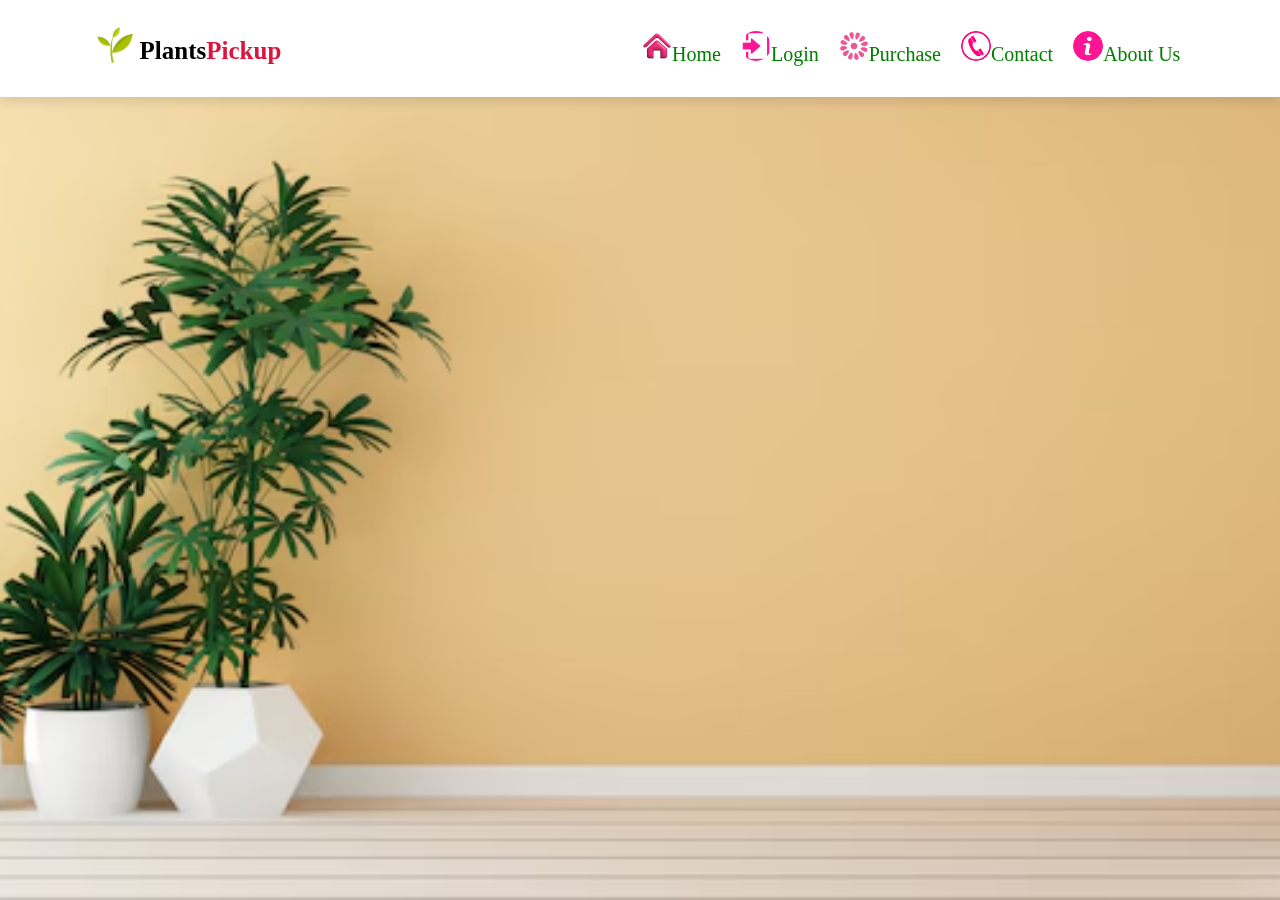
<file: index.html>
<!DOCTYPE html>
<html lang="en">
<head>
    <meta charset="UTF-8">
    <meta name="viewport" content="width=device-width, initial-scale=1.0">
    <title>Plantspickup</title>
    <link rel="stylesheet" href="Project.css">  
</head>
<body>
    <header>
        
        <div class="logo"><img src="Images/Planticon.image.jfif" height="50px" width="50px"><sup>Plants</sup><span style="color: crimson;"><sup>Pickup</sup></span></div>
            <input type="checkbox" id="menu-bar">
            <label for="menu-bar">Menu</label>
                <nav class="navbar">
                <ul>
                    <li><a href="Pro1.html"><img src="Images/home.image.jfif" height="30px" width="30px">Home</a></li>
                    <li><a href="Pro2.html"><img src="Images/Loginicon.image.png" height="30px" width="30px">Login</a></li>
                    <li><a href="Pro3.html"><img src="Images/Proicon.image.png" height="30px" width="30px">Purchase</a></li>
                    <li><a href="Pro4.html"><img src="Images/Conicon.image.png" height="30px" width="30px">Contact</a></li>
                    <li><a href="Pro5.html"><img src="Images/Abouticon.image.png" height="30px" width="30px">About Us</a></li>
                </ul>
                </nav>
    </header>
    


       
</body>
</html>
</file>
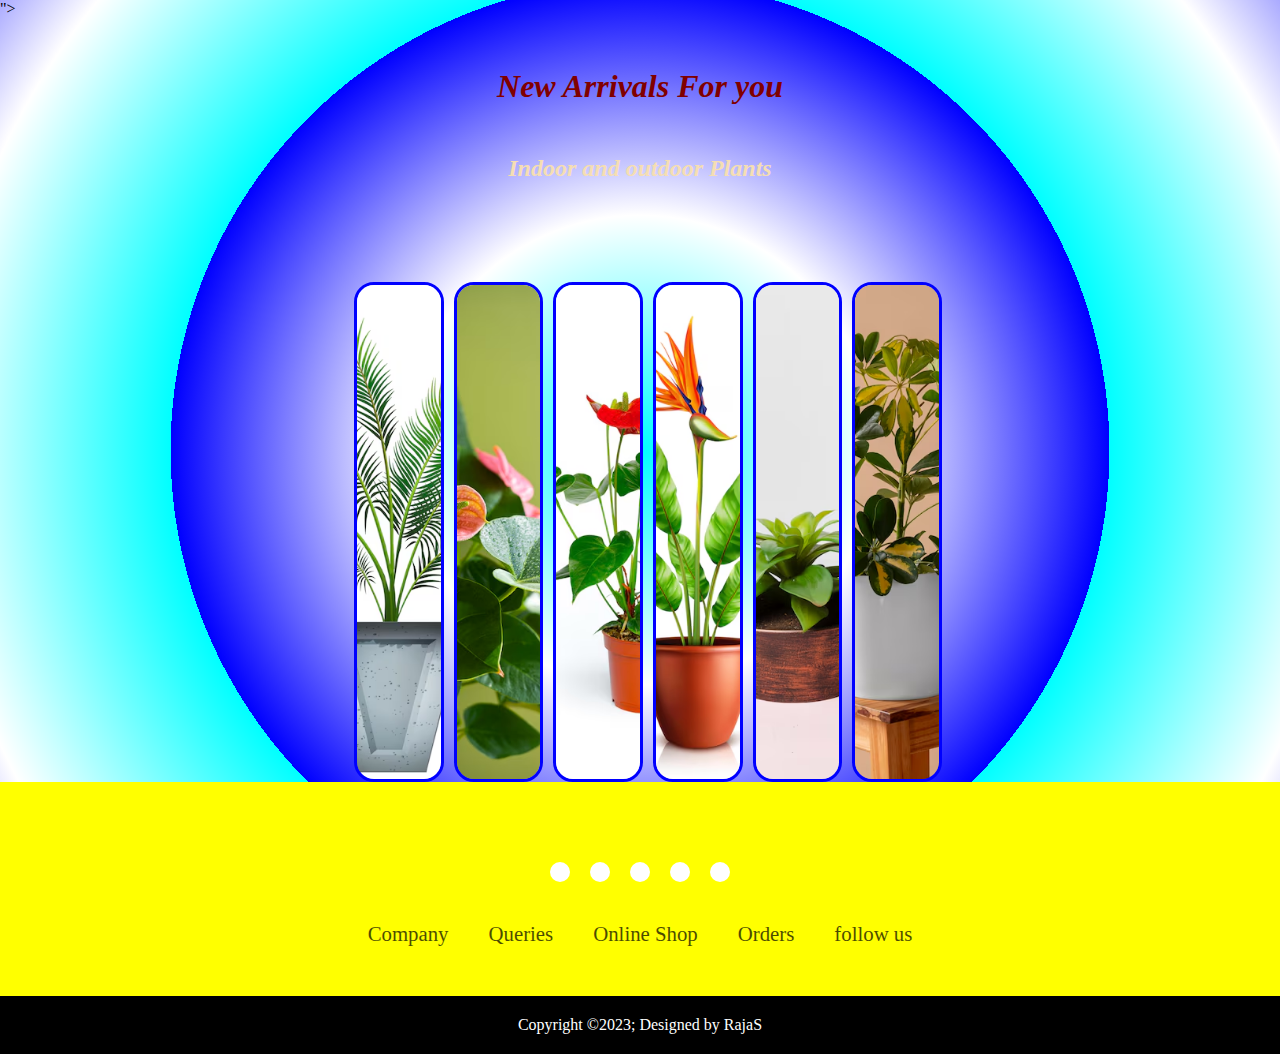
<file: Pro1.html>
<!DOCTYPE html>
<html lang="en">
<head>
    <meta charset="UTF-8">
    <meta name="viewport" content="width=device-width, initial-scale=1.0">
    <title>Home</title>
    <link rel="stylesheet" href="Pro1.css">
    <link rel="stylesheet" href="https://cdnjs.cloudflare.com/ajax/libs/font-awesome/6.7.1/css/all.min.css" integrity="sha512-5Hs3dF2AEPkpNAR7UiOHba+lRSJNeM2ECkwxUIxC1Q/FLycGTbNapWXB4tP889k5T5Ju8fs4b1P5z/iB4nMfSQ==" crossorigin="anonymous" referrerpolicy="no-referrer" />">
    
</head>
<body>
       <!--<div class = "Search">
               <input type = "text" placeholder="Search...">
       </div>-->
       <div class = "Contents">
            <h1><span style="color:maroon;">New Arrivals For you</span></h1>
            <h2><span style="color:wheat;"> Indoor and outdoor Plants</span></h2>
        </div>


            <div class = "Images">

                    <img src= "Images/Plants1.image.avif" >
                    <img src= "Images/Plants2.image.avif" >
                    <img src= "Images/Plants3.image.avif" >
                    <img src= "Images/Plants4.image.avif" >
                    <img src= "Images/Plants5.image.avif" >
                    <img src= "Images/Plants6.image.avif" >
                
            </div>

            <footer>
                <div class="footerContainer">
                    <div class="socialIcons">
                        <a href=""><i class="fa-brands fa-facebook"></i></a>
                        <a href=""><i class="fa-brands fa-instagram"></i></a>
                        <a href=""><i class="fa-brands fa-twitter"></i></a>
                        <a href=""><i class="fa-brands fa-google-plus"></i></a>
                        <a href=""><i class="fa-brands fa-youtube"></i></a>
                    </div>
                    <div class="footerNav">
                        <ul>
                            <li><a href="">Company</a></li>
                            <li><a href="">Queries</a></li>
                            <li><a href="">Online Shop</a></li>
                            <li><a href="">Orders</a></li>
                            <li><a href="">follow us</a></li>
                        </ul>
                    </div>
                </div>
                <div class="footerBottom">
                    <p>Copyright &copy;2023; Designed by <span class="designer">RajaS</span></p>
                </div>
            </footer>
       
</body>
</html>
</file>
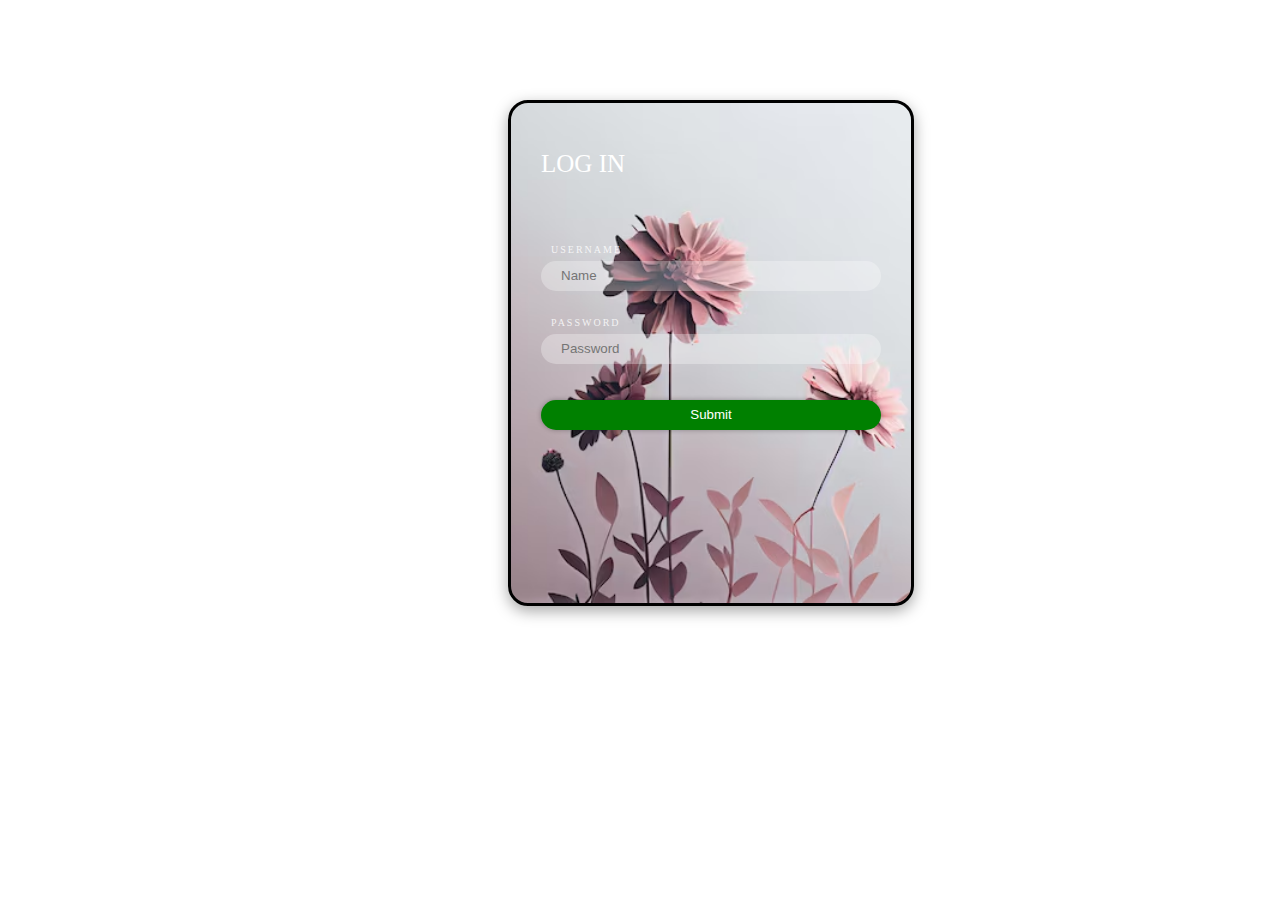
<file: Pro2.html>
<!DOCTYPE html>
<html lang="en">
<head>
    <meta charset="UTF-8">
    <meta name="viewport" content="width=device-width, initial-scale=1.0">
    <title>Login</title>
    <link rel="stylesheet" href="Pro2.css">
</head>
<body>
    
    <div class = "Login">
        <form>
        <h1>LOG IN</h1>
        <label>Username</label>
        <input type ="text" placeholder = "Name"/>
        <label>Password</label>
        <input type ="text" placeholder = "Password"/>
        <button>Submit</button>
        </form>   



</body>
</html>
</file>
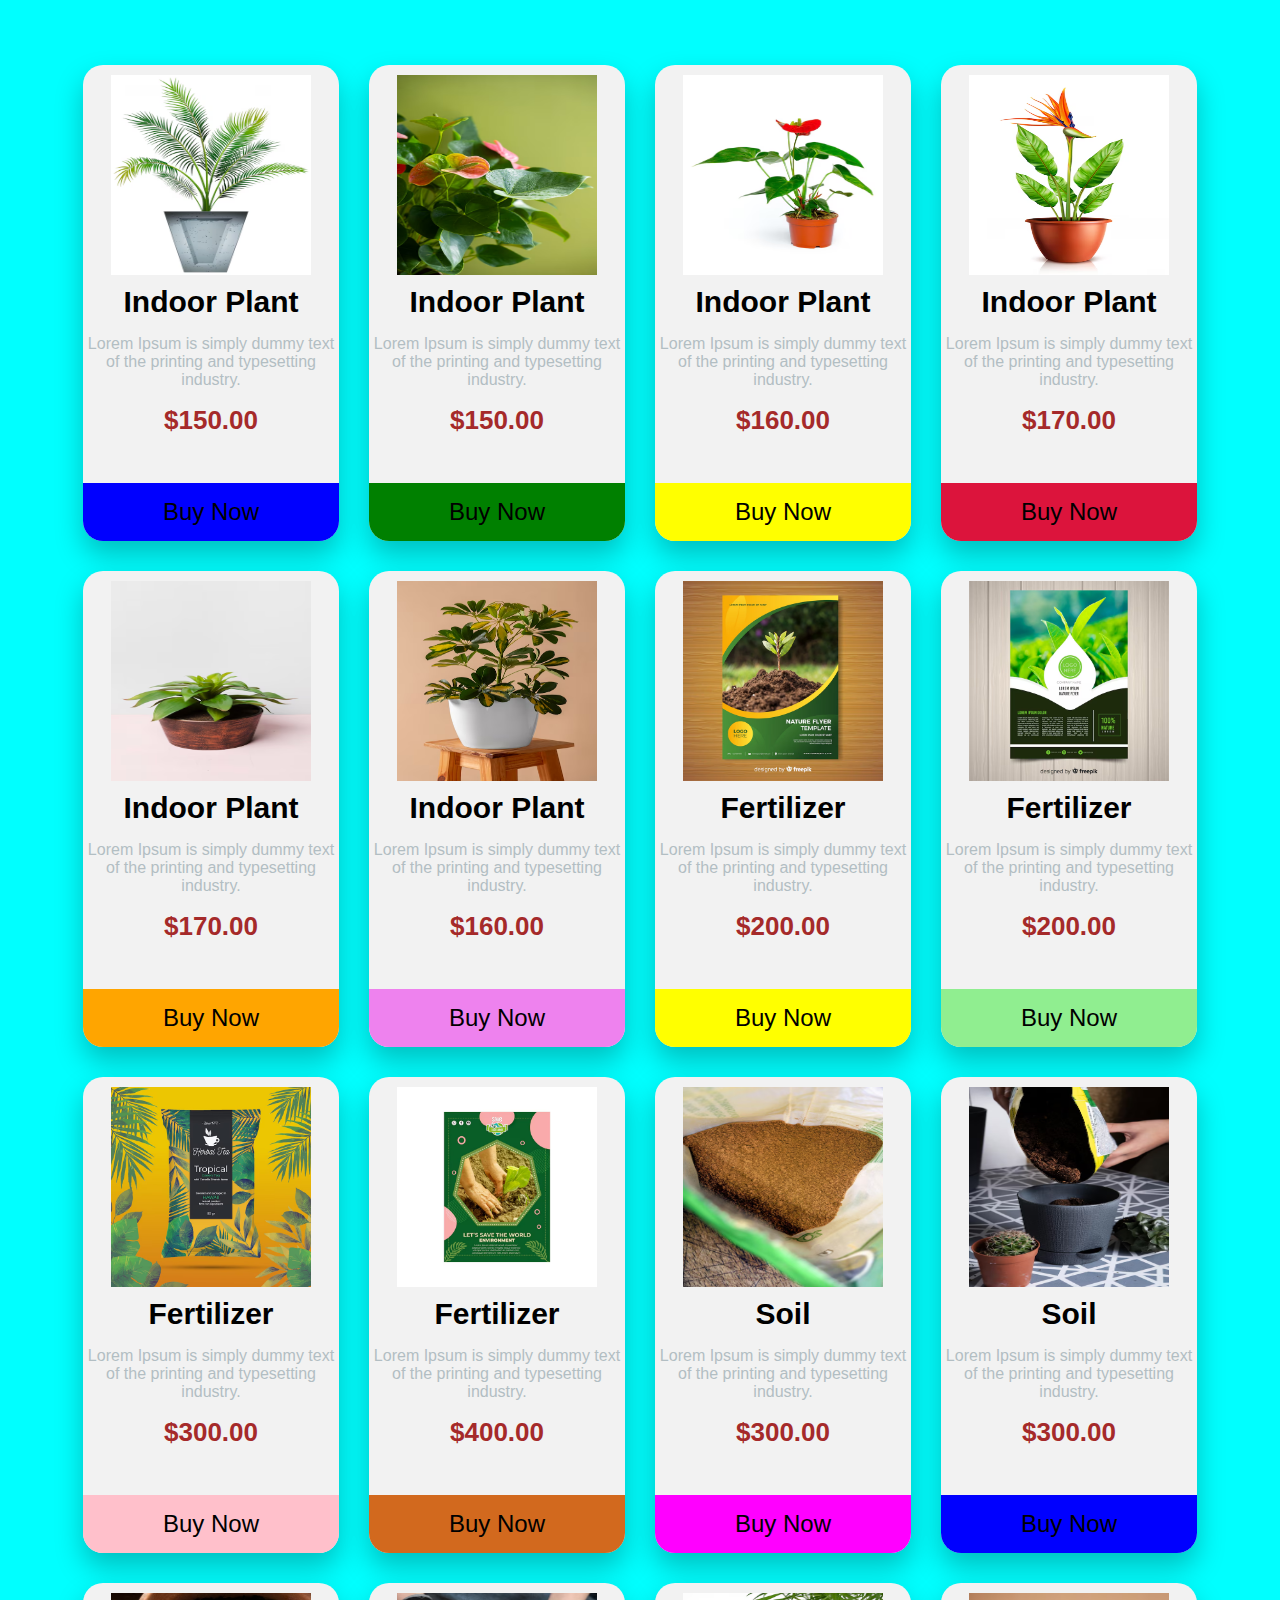
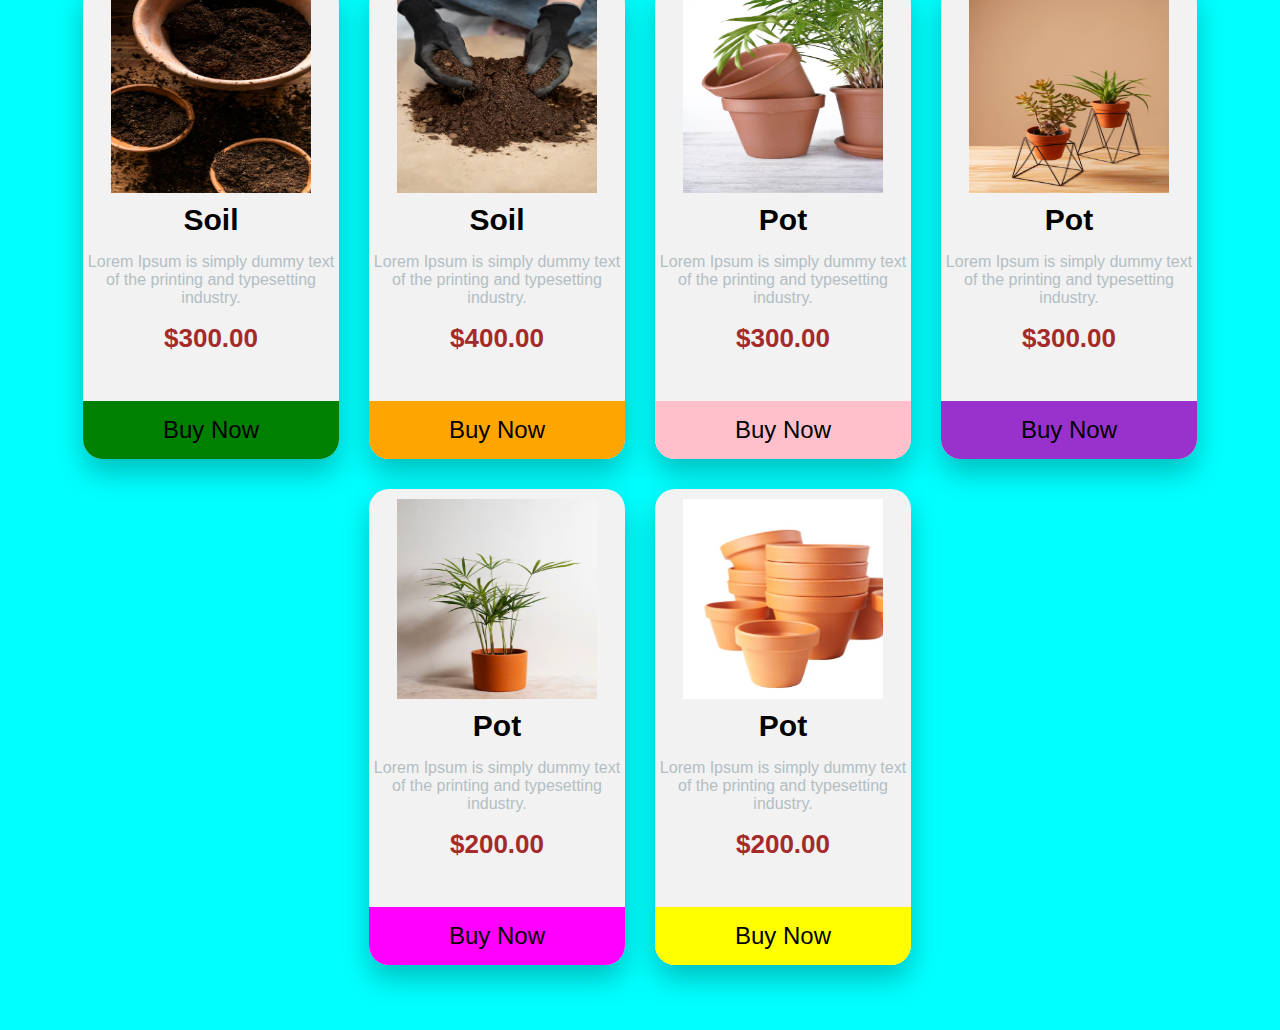
<file: Pro3.html>
<!DOCTYPE html>
<html lang="en">
<head>
    <meta charset="UTF-8">
    <meta name="viewport" content="width=device-width, initial-scale=1.0">
    <title>Products</title>
    <link rel="stylesheet" href="Pro3.css">
    <link rel="stylesheet" href="https://cdnjs.cloudflare.com/ajax/libs/font-awesome/6.7.1/css/all.min.css" integrity="sha512-5Hs3dF2AEPkpNAR7UiOHba+lRSJNeM2ECkwxUIxC1Q/FLycGTbNapWXB4tP889k5T5Ju8fs4b1P5z/iB4nMfSQ==" crossorigin="anonymous" referrerpolicy="no-referrer" />
</head>
<body>
                    

                    <div class="gallery">



                        <div class="content">
                            <img src="Images/Plants1.image.avif">
                            <h3>Indoor Plant</h3>
                            <p>Lorem Ipsum is simply dummy text of the printing and typesetting industry. </p>
                            <h6>$150.00</h6>
                            <ul>
                                <li><i class="fa fa-star checked"></i></li>
                                <li><i class="fa fa-star checked"></i></li>
                                <li><i class="fa fa-star checked"></i></li>
                                <li><i class="fa fa-star checked"></i></li>
                                <li><i class="fa fa-star checked"></i></li>
                            </ul>
                            <button class="buy-1">Buy Now</button>
                        </div>
                    

                        <div class="content">
                            <img src="Images/Plants2.image.avif">
                            <h3>Indoor Plant</h3>
                            <p>Lorem Ipsum is simply dummy text of the printing and typesetting industry. </p>
                            <h6>$150.00</h6>
                            <ul>
                            <li><i class="fa fa-star checked"></i></li>
                            <li><i class="fa fa-star checked"></i></li>
                            <li><i class="fa fa-star checked"></i></li>
                            <li><i class="fa fa-star checked"></i></li>
                            <li><i class="fa fa-star checked"></i></li>
                            </ul>
                            <button class="buy-2">Buy Now</button>
                    </div>

                    <div class="content">
                        <img src="Images/Plants3.image.avif">
                        <h3>Indoor Plant</h3>
                        <p>Lorem Ipsum is simply dummy text of the printing and typesetting industry. </p>
                        <h6>$160.00</h6>
                        <ul>
                            <li><i class="fa fa-star checked"></i></li>
                            <li><i class="fa fa-star checked"></i></li>
                            <li><i class="fa fa-star checked"></i></li>
                            <li><i class="fa fa-star checked"></i></li>
                            <li><i class="fa fa-star checked"></i></li>
                        </ul>
                        <button class="buy-3">Buy Now</button>
                    </div>

                    <div class="content">
                        <img src="Images/Plants4.image.avif">
                        <h3>Indoor Plant</h3>
                        <p>Lorem Ipsum is simply dummy text of the printing and typesetting industry. </p>
                        <h6>$170.00</h6>
                        <ul>
                            <li><i class="fa fa-star checked"></i></li>
                            <li><i class="fa fa-star checked"></i></li>
                            <li><i class="fa fa-star checked"></i></li>
                            <li><i class="fa fa-star "></i></li>
                            <li><i class="fa fa-star "></i></li>
                        </ul>
                        <button class="buy-4">Buy Now</button>
                    </div>

                    <div class="content">
                        <img src="Images/Plants5.image.avif">
                        <h3>Indoor Plant</h3>
                        <p>Lorem Ipsum is simply dummy text of the printing and typesetting industry. </p>
                        <h6>$170.00</h6>
                        <ul>
                            <li><i class="fa fa-star checked"></i></li>
                            <li><i class="fa fa-star checked"></i></li>
                            <li><i class="fa fa-star checked"></i></li>
                            <li><i class="fa fa-star "></i></li>
                            <li><i class="fa fa-star "></i></li>
                        </ul>
                        <button class="buy-5">Buy Now</button>
                    </div>

                    <div class="content">
                        <img src="Images/Plants6.image.avif">
                        <h3>Indoor Plant</h3>
                        <p>Lorem Ipsum is simply dummy text of the printing and typesetting industry. </p>
                        <h6>$160.00</h6>
                        <ul>
                            <li><i class="fa fa-star checked"></i></li>
                            <li><i class="fa fa-star checked"></i></li>
                            <li><i class="fa fa-star checked"></i></li>
                            <li><i class="fa fa-star "></i></li>
                            <li><i class="fa fa-star "></i></li>
                        </ul>
                        <button class="buy-6">Buy Now</button>
                    </div>

                    <div class="content">
                        <img src="Images/Fertili1.image.avif">
                        <h3>Fertilizer</h3>
                        <p>Lorem Ipsum is simply dummy text of the printing and typesetting industry. </p>
                        <h6>$200.00</h6>
                        <ul>
                            <li><i class="fa fa-star checked"></i></li>
                            <li><i class="fa fa-star checked"></i></li>
                            <li><i class="fa fa-star checked"></i></li>
                            <li><i class="fa fa-star checked"></i></li>
                            <li><i class="fa fa-star checked"></i></li>
                        </ul>
                        <button class="buy-7">Buy Now</button>
                    </div>

                    <div class="content">
                        <img src="Images/Fertili2.image.avif">
                        <h3>Fertilizer</h3>
                        <p>Lorem Ipsum is simply dummy text of the printing and typesetting industry. </p>
                        <h6>$200.00</h6>
                        <ul>
                            <li><i class="fa fa-star checked"></i></li>
                            <li><i class="fa fa-star checked"></i></li>
                            <li><i class="fa fa-star checked"></i></li>
                            <li><i class="fa fa-star checked"></i></li>
                            <li><i class="fa fa-star checked"></i></li>
                        </ul>
                        <button class="buy-8">Buy Now</button>
                    </div>

                    <div class="content">
                        <img src="Images/Fertili3.image.avif">
                        <h3>Fertilizer</h3>
                        <p>Lorem Ipsum is simply dummy text of the printing and typesetting industry. </p>
                        <h6>$300.00</h6>
                        <ul>
                            <li><i class="fa fa-star checked"></i></li>
                            <li><i class="fa fa-star checked"></i></li>
                            <li><i class="fa fa-star checked"></i></li>
                            <li><i class="fa fa-star checked"></i></li>
                            <li><i class="fa fa-star checked"></i></li>
                        </ul>
                        <button class="buy-9">Buy Now</button>
                    </div>

                    <div class="content">
                        <img src="Images/Fertili4.image.avif">
                        <h3>Fertilizer</h3>
                        <p>Lorem Ipsum is simply dummy text of the printing and typesetting industry. </p>
                        <h6>$400.00</h6>
                        <ul>
                            <li><i class="fa fa-star checked"></i></li>
                            <li><i class="fa fa-star checked"></i></li>
                            <li><i class="fa fa-star checked"></i></li>
                            <li><i class="fa fa-star "></i></li>
                            <li><i class="fa fa-star "></i></li>
                        </ul>
                        <button class="buy-10">Buy Now</button>
                    </div>

                    <div class="content">
                        <img src="Images/Soil1.image.avif">
                        <h3>Soil</h3>
                        <p>Lorem Ipsum is simply dummy text of the printing and typesetting industry. </p>
                        <h6>$300.00</h6>
                        <ul>
                            <li><i class="fa fa-star checked"></i></li>
                            <li><i class="fa fa-star checked"></i></li>
                            <li><i class="fa fa-star checked"></i></li>
                            <li><i class="fa fa-star checked"></i></li>
                            <li><i class="fa fa-star checked"></i></li>
                        </ul>
                        <button class="buy-11">Buy Now</button>
                    </div>

                    <div class="content">
                        <img src="Images/Soil2.image.avif">
                        <h3>Soil</h3>
                        <p>Lorem Ipsum is simply dummy text of the printing and typesetting industry. </p>
                        <h6>$300.00</h6>
                        <ul>
                            <li><i class="fa fa-star checked"></i></li>
                            <li><i class="fa fa-star checked"></i></li>
                            <li><i class="fa fa-star checked"></i></li>
                            <li><i class="fa fa-star "></i></li>
                            <li><i class="fa fa-star "></i></li>
                        </ul>
                        <button class="buy-12">Buy Now</button>
                    </div>

                    <div class="content">
                        <img src="Images/Soil3.image.avif">
                        <h3>Soil</h3>
                        <p>Lorem Ipsum is simply dummy text of the printing and typesetting industry. </p>
                        <h6>$300.00</h6>
                        <ul>
                            <li><i class="fa fa-star checked"></i></li>
                            <li><i class="fa fa-star checked"></i></li>
                            <li><i class="fa fa-star checked"></i></li>
                            <li><i class="fa fa-star "></i></li>
                            <li><i class="fa fa-star "></i></li>
                        </ul>
                        <button class="buy-13">Buy Now</button>
                    </div>

                    <div class="content">
                        <img src="Images/Soil4.image.avif">
                        <h3>Soil</h3>
                        <p>Lorem Ipsum is simply dummy text of the printing and typesetting industry. </p>
                        <h6>$400.00</h6>
                        <ul>
                            <li><i class="fa fa-star checked"></i></li>
                            <li><i class="fa fa-star checked"></i></li>
                            <li><i class="fa fa-star checked"></i></li>
                            <li><i class="fa fa-star "></i></li>
                            <li><i class="fa fa-star "></i></li>
                        </ul>
                        <button class="buy-14">Buy Now</button>
                    </div>

                    <div class="content">
                        <img src="Images/Pot1.image.avif">
                        <h3>Pot</h3>
                        <p>Lorem Ipsum is simply dummy text of the printing and typesetting industry. </p>
                        <h6>$300.00</h6>
                        <ul>
                            <li><i class="fa fa-star checked"></i></li>
                            <li><i class="fa fa-star checked"></i></li>
                            <li><i class="fa fa-star checked"></i></li>
                            <li><i class="fa fa-star checked"></i></li>
                            <li><i class="fa fa-star checked"></i></li>
                        </ul>
                        <button class="buy-15">Buy Now</button>
                    </div>

                    <div class="content">
                        <img src="Images/Pot2.image.avif.img">
                        <h3>Pot</h3>
                        <p>Lorem Ipsum is simply dummy text of the printing and typesetting industry. </p>
                        <h6>$300.00</h6>
                        <ul>
                            <li><i class="fa fa-star checked"></i></li>
                            <li><i class="fa fa-star checked"></i></li>
                            <li><i class="fa fa-star checked"></i></li>
                            <li><i class="fa fa-star checked"></i></li>
                            <li><i class="fa fa-star checked"></i></li>
                        </ul>
                        <button class="buy-16">Buy Now</button>
                    </div>

                    <div class="content">
                        <img src="Images/Pot3.image.avif">
                        <h3>Pot</h3>
                        <p>Lorem Ipsum is simply dummy text of the printing and typesetting industry. </p>
                        <h6>$200.00</h6>
                        <ul>
                            <li><i class="fa fa-star checked"></i></li>
                            <li><i class="fa fa-star checked"></i></li>
                            <li><i class="fa fa-star checked"></i></li>
                            <li><i class="fa fa-star checked"></i></li>
                            <li><i class="fa fa-star checked"></i></li>
                        </ul>
                        <button class="buy-17">Buy Now</button>
                    </div>

                    <div class="content">
                        <img src="Images/Pot4.image.jpg">
                        <h3>Pot</h3>
                        <p>Lorem Ipsum is simply dummy text of the printing and typesetting industry. </p>
                        <h6>$200.00</h6>
                        <ul>
                            <li><i class="fa fa-star checked"></i></li>
                            <li><i class="fa fa-star checked"></i></li>
                            <li><i class="fa fa-star checked"></i></li>
                            <li><i class="fa fa-star "></i></li>
                            <li><i class="fa fa-star "></i></li>
                        </ul>
                        <button class="buy-18">Buy Now</button>
                    </div>
                </div>



                    
</body>
</html>
</file>
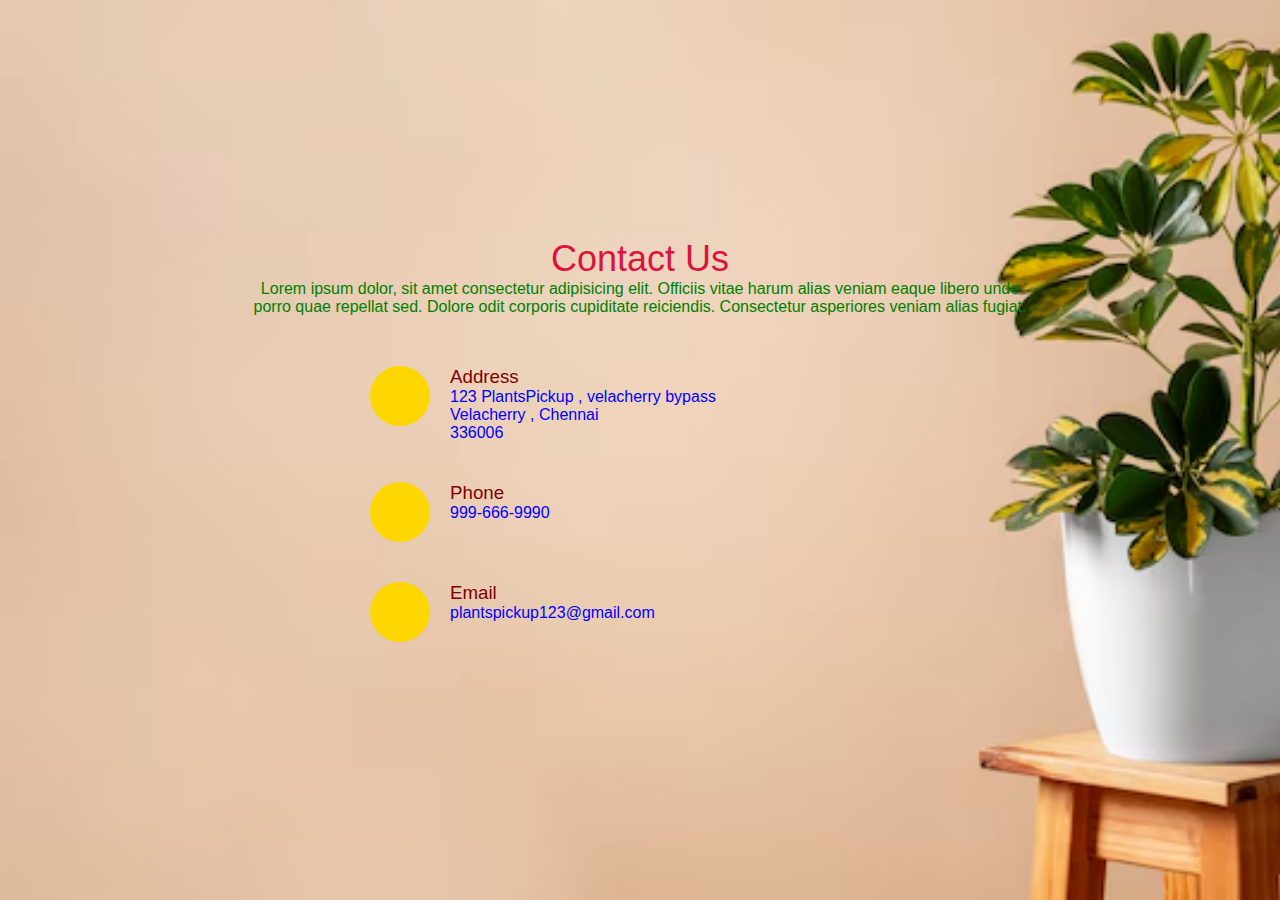
<file: Pro4.html>
<!DOCTYPE html>
<html lang="en">
<head>
    <meta charset="UTF-8">
    <meta name="viewport" content="width=device-width, initial-scale=1.0">
    <title>Contact us</title>
     <link rel="stylesheet" href="Pro4.css">
    <link rel="stylesheet" href="https://cdnjs.cloudflare.com/ajax/libs/font-awesome/6.7.1/css/all.min.css" integrity="sha512-5Hs3dF2AEPkpNAR7UiOHba+lRSJNeM2ECkwxUIxC1Q/FLycGTbNapWXB4tP889k5T5Ju8fs4b1P5z/iB4nMfSQ==" crossorigin="anonymous" referrerpolicy="no-referrer" />
</head>
<body>
      <section class="Contact">
        <div class="Content">
            <h2>Contact Us</h2>
            <p>Lorem ipsum dolor, sit amet consectetur adipisicing elit. Officiis vitae harum alias veniam eaque libero unde porro quae repellat sed.
             Dolore odit corporis cupiditate reiciendis. Consectetur asperiores veniam alias fugiat.</p>
        </div>
        <div class="Container">

            <div class="ContactInfo">

                <div class="box">
                    <div class="icon"><i class="fa fa-map-marker" aria-hidden="true" > </i></div>
                    <div class="text">
                        <h3>Address</h3>
                        <p>123 PlantsPickup , velacherry bypass<br>Velacherry , Chennai<br>336006</p>
                    </div>
                </div>
                
                <div class="box">
                    <div class="icon"><i class="fa fa-phone" aria-hidden="true"></i></div>
                    <div class="text">
                        <h3>Phone</h3>
                        <p>999-666-9990</p>
                    </div>
                </div>

                <div class="box">
                    <div class="icon"><i class="fa fa-envelope" aria-hidden="true"></i></div>
                    <div class="text">
                        <h3>Email</h3>
                        <p>plantspickup123@gmail.com</p>
                    </div>
                </div>

            
            </div>
        </div>
      </section>
</body>
</html>
</file>
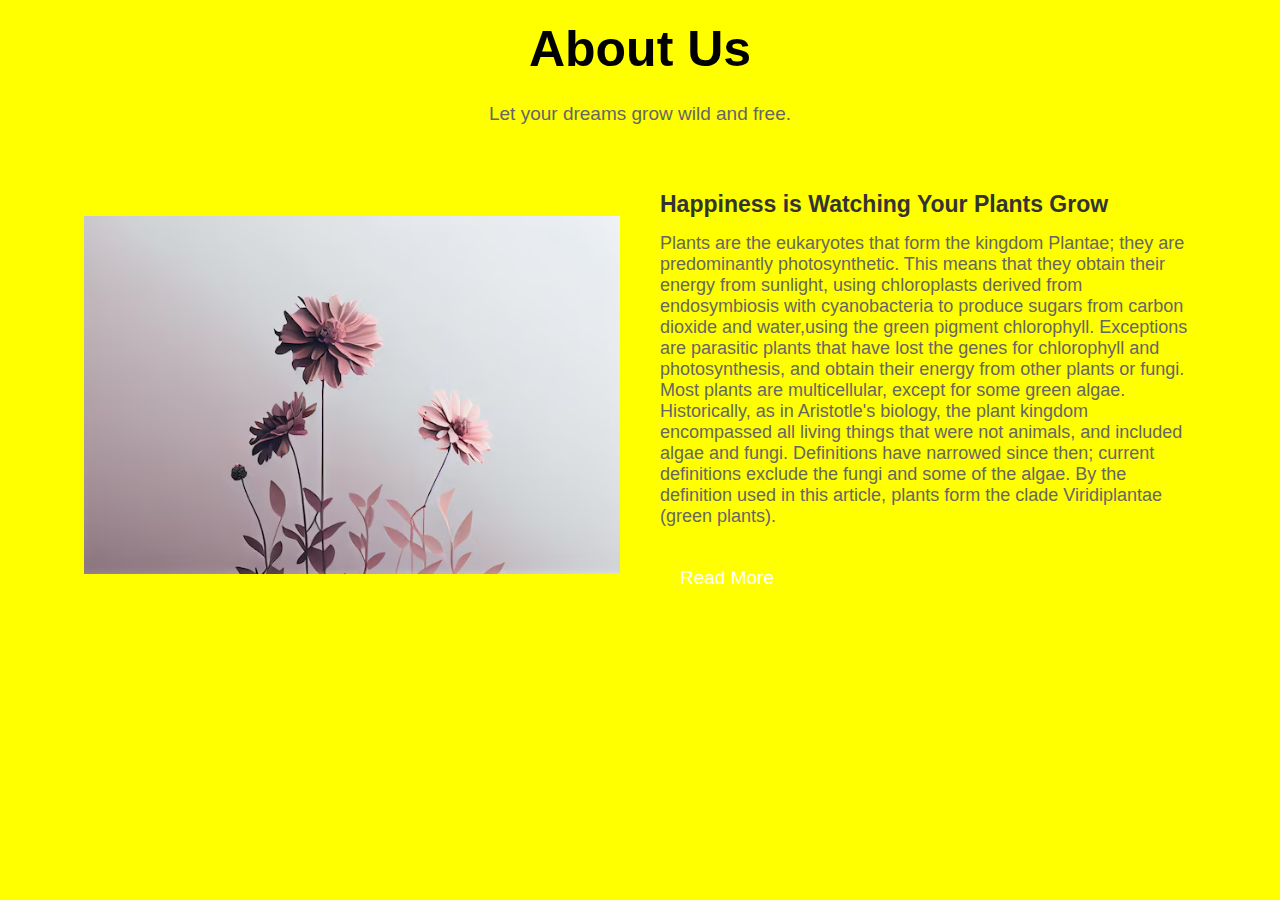
<file: Pro5.html>
<!DOCTYPE html>
<html lang="en">
<head>
    <meta charset="UTF-8">
    <meta name="viewport" content="width=device-width, initial-scale=1.0">
    <title>About</title>
    <link rel="stylesheet" href="Pro5.css">

</head>
<body>
       <div class="heading">
             <h1>About Us</h1>
             <p>Let your dreams grow wild and free.</p>
       </div>
       <div class="container">
        <section class="about">
            <div class="about-image">
                <img src="Images/Artificplant.images.avif">
            </div>
            <div class="about-content">
                <h2>Happiness is Watching Your Plants Grow</h2>
                <p>Plants are the eukaryotes that form the kingdom Plantae; they are predominantly photosynthetic.
                   This means that they obtain their energy from sunlight, using chloroplasts derived from endosymbiosis
                   with cyanobacteria to produce sugars from carbon dioxide and water,using the green pigment chlorophyll.
                   Exceptions are parasitic plants that have lost the genes for chlorophyll and photosynthesis, 
                   and obtain their energy from other plants or fungi. Most plants are multicellular, except for some green algae.
                   Historically, as in Aristotle's biology, the plant kingdom encompassed all living things that were not animals,
                   and included algae and fungi. Definitions have narrowed since then;
                   current definitions exclude the fungi and some of the algae.
                   By the definition used in this article, plants form the clade Viridiplantae (green plants).</p>
                   <a href="" class="read-more">Read More</a>
            </div>
        </section>
       </div>
</body>
</html>
</file>
<file: Project.css>
*{
    margin: 0;
    padding: 0;
    box-sizing: border-box;
    text-transform: capitalize;
    text-decoration: none;
}
body{
    min-height: 100vh;
    background: url('Images/Interiorplants.images.avif');
    background-repeat: no-repeat;
    background-size: cover;
    background-position: center;
}
header{
    position: fixed;
    top: 0;
    left: 0;
    right: 0;
    background-color: white;
    box-shadow: 0 5px 10px rgba(0,0,0,.1);
    padding: 20px 7%;
    display: flex;
    align-items: center;
    justify-content: space-between;
    z-index:1000;
}
header .logo{
    font-weight:bolder;
    font-size: 30px;  
}
img{
    border-radius: 50px;
}
header .navbar ul{
    list-style: none;
}
header .navbar ul li{
    position: relative;
    float: left;
    
}
header .navbar ul li a{
    font-size: 20px;
    padding:10px;
    color:green;
    display: block;
    
}
header .navbar ul li a:hover{
    background-color: yellow;
    color:black;
    border-radius: 6px;
}
#menu-bar{
    display: none;
}
header label{
    font-size: 20px;
    color:crimson;
    cursor: pointer;
    display: none;
}

@media(max-width:991px){
    header{
        padding: 20px;
    }
    header label{
        display: initial;
    }
    header .navbar{
        position: absolute;
        top:100%;
        left:0;
        right: 0;
        background: yellow;
        border-top: 1px solid green;
        display: none;
    }
    header .navbar ul li{
        width:100%;
    }
    #menu-bar:checked~.navbar{
        display: initial;
    }
}
</file>
<file: Pro1.css>
*{
    margin:0;
    padding: 0;
    box-sizing: border-box;
}
body{
    background: repeating-radial-gradient(circle,aqua,white,blue 60%);
    height:100vh;
    width:100%;
    background-size: cover;
}
h1{
    
    font-style:oblique;
    text-align: center;
    margin-top: 50px;

}
h2{
    
    font-style: oblique;
    text-align: center;
    margin-top: 50px;

}

.Images{
     height:500px;
     width: 70%;
     margin:100px 0 0 200px;
     display:flex;
     gap: 10px;
     justify-content: center ;
    
}
.Images img{
    width:10%;
    height:100%;
    object-fit: cover;
    border: 3px solid blue;
    border-radius: 20px;
    transition: all ease-in-out 0.5s;
}
.Images img:hover{
    width:25%;
}
footer{
    background-color:yellow;
    background-repeat: no-repeat;
    background-size: cover;
}
.footerContainer{
    width:100%;
    padding:70px 30px 20px;
}
.socialIcons{
    display: flex;
    justify-content: center;
}
.socialIcons a{
    text-decoration: none;
    padding: 10px;
    background-color: white;
    margin: 10px;
    border-radius:50%;
}
.socialIcons a i{
    font-size: 2em;
    color:black;
    opacity:0.9;
}
.socialIcons a:hover{
    background-color: #111;
    transition: 0.5s;
}
.socialIcons a:hover  i{
    color:white;
    transition: 0.5s;
}
.footerNav{
    margin: 30px 0;
}
.footerNav ul{
    display: flex;
    justify-content: center;
    list-style-type: none;
}
.footerNav ul li a{
    color:black;
    margin:20px;
    text-decoration: none;
    font-size: 1.3em;
    opacity: 0.7;
    transition: 0.5s;
} 
.footerNav ul li a:hover{
    opacity: 1;
}
.footerBottom{
    background-color: #000;
    padding: 20px;
    text-align: center;
}
.footerBottom p{
    color:white;
}
.desginer{
    opacity:0.7;
    text-transform:uppercase ;
    letter-spacing: 1px;
    font-weight: 400;
    margin: 0px 5px;
}
@media (max-width:700px){
    .footerNav ul{
        flex-direction: column;
    }
    .footerNav ul li{
        width:100%;
        text-align: center;
        margin:10px;
    }
}
</file>
<file: Pro2.css>
.Login{
    border:3px solid black;
    margin-top: 100px;
    margin-left:500px;
    width: 400px;
    height:500px;
    background-image:url('Images/Artificplant.images.avif') ;
    color: white;
    border-radius: 20px;
    box-shadow:rgba(0, 0, 0, 0.35) 0px 5px 15px;
    background-size: cover;
    background-position: center;
    overflow: hidden;
}
form{
    display:block;
    box-sizing: border-box;
    padding:30px;
    width: 100%;
    height: 100%;
    flex-direction: column;
    display: flex;
    gap:6px;
}
h1{
    font-weight: normal;
    font-size: 25px;
    margin-bottom: 60px;
}
label{
    color:rgba(255,255,255,0.8);
    text-transform: uppercase;
    font-size: 10px;
    letter-spacing: 2px;
    padding-left: 10px;
}
input{
    background: rgba(255,255,255,0.3);
    height: 30px;
    border-radius: 20px;
    padding: 0px 20px;
    border: none;
    margin-bottom: 20px;
    color:white;   
}
button{
    background-color:green;
    height:30px;
    border-radius: 20px;
    border: none;
    margin:10px 0px;
    box-shadow: 0px 0px 5px rgba(0,0,0,0.3);
    color: white;
}
</file>
<file: Pro3.css>
body{
    margin:0;
    font-family:sans-serif;
    background-color:aqua;
}
h3{
    text-align: center;
    font-size: 30px;
    margin: 0;
    padding-top: 10px;
}
a{
    text-decoration: none;
}
.gallery{
    display: flex;
    flex-wrap: wrap;
    width: 100%;
    justify-content: center;
    align-items: center;
    margin:50px 0;
}
.content{
    width:20%;
    margin:15px;
    box-sizing: border-box;
    float: left;
    text-align: center;
    border-radius: 20px;
    cursor: pointer;
    padding-top: 10px;
    box-shadow: 0 14px 28px rgba(0,0,0,0.25);
    transition: .4s;
    background: #f2f2f2;

}
.content:hover{
    box-shadow:0 3px 6px rgba(0,0,0,0.16);
    transform: translate(0px,-8px);
}
img{
    width: 200px;
    height: 200px;
    text-align: center;
    margin: 0 auto;
    display: block;
}
p{
    text-align: center;
    color:#b2bec3;
    padding-top: 0 8px;
}
h6{
    font-size: 26px;
    text-align: center;
    color:brown;
    margin: 0;
}
ul{
    list-style: none;
    display: flex;
    justify-content: center;
    align-items: center; 
    padding: 0;
}
li{
    padding: 5px;
}
.fa{
    font-size:26px;
    transition: .4s;
    
}
.checked{
    color:orange;
}
.fa:hover{
    transform: scale(1.3);
    transition: .6s;
}
button{
    text-align: center;
    font-size: 24px;
    color:black;
    width:100%;
    padding:15px;
    border: 0;
    outline:none ;
    cursor:pointer;
    margin-top: 5px;
    border-bottom-right-radius:20px;
    border-bottom-left-radius: 20px;
}
.buy-1{
    background-color: blue;
}
.buy-2{
    background-color: green;
}
.buy-3{
    background-color: yellow;
}
.buy-4{
    background-color: crimson;
}
.buy-5{
    background-color: orange;
}
.buy-6{
    background-color: violet;
}
.buy-7{
    background-color: yellow;
}
.buy-8{
     background-color: lightgreen;
}
.buy-9{
    background-color: pink;
}
.buy-10{
    background-color: chocolate;
}
.buy-11{
    background-color: fuchsia;
}
.buy-12{
    background-color: blue;
}
.buy-13{
    background-color: green;
}
.buy-14{
    background-color: orange;
}
.buy-15{
    background-color: pink;
}
.buy-16{
    background-color: darkorchid;
}
.buy-17{
      background-color: fuchsia;
}
.buy-18{
      background-color: yellow;
}
@media(max-width:1000px){
    .content{
        width: 45%;
    }
}
@media(max-width:750px){
    .content{
        width:100%;
    }
}
</file>
<file: Pro4.css>
*{
    margin: 0;
    padding: 0;
    box-sizing: border-box ;
    font-family: sans-serif;
}
.Contact{
    position: relative ;
    min-height: 100vh;
    padding: 50px 100px;
    display: flex;
    justify-content: center;
    align-items: center;
    flex-direction: column;
    background-image: url('Images/Crotons.images.avif');
    background-size: cover;
}
.Contact .Content{
    max-width: 800px;
    text-align: center;
}
.Contact .Content h2{
    font-size: 36px;
    font-weight: 500;
    color:crimson;
}
.Contact .Content p{
    font-weight: 300;
    color:Green;
}
.Container{
    width: 100%;
    display: flex;
    justify-content: center;
    align-items: center;
    margin-top: 30px;
}
.Container .ContactInfo{
    width: 50%;
    display: flex;
    flex-direction:column;
}
.Container .ContactInfo .box{
    position:relative;
    padding:20px 0;
    display:flex;
}
.Container .ContactInfo .box .icon{
    min-width: 60px;
    height: 60px;
    background-color:gold;
    display: flex;
    justify-content: center;
    align-items: center;
    border-radius: 50%;
    font-size: 23px;
}
.Container .ContactInfo .box .text {
    display:flex;
    margin-left: 20px;
    font-size: 16px;
    color:blue;
    flex-direction: column;
    font-weight: 300;
}
.Container .ContactInfo .box .text h3{
    font-weight: 500;
    color:maroon;
}
</file>
<file: Pro5.css>
*{
    margin:0px;
    padding: 0px;
    box-sizing: border-box;
    font-family: sans-serif;
}
body{
    background-color:yellow;
}
.heading{
    width:90%;
    display:flex;
    justify-content: center;
    align-items: center;
    flex-direction: column;
    text-align: center;
    margin: 20px auto;
}
.heading h1{
    font-size:50px;
    color:#000;
    margin-bottom: 25px;
    position: relative;
}
.heading p{
    font-size: 19px;
    color:#666;
    margin-bottom: 36px;
}
.container{
    width: 90%;
    margin: 0 auto;
    padding: 10px 20px;
}
.about{
    display: flex;
    justify-content: space-between;
    align-items: center;
    flex-wrap: wrap;
}
.about-image{
    flex:1;
    margin-right: 40px;
    overflow: hidden;
}
.about-image img{
    max-width: 100%;
    height: auto;
    display: block;
    transition: 0.5s ease;
}
.about-image:hover img{
    transform: scale(1.2);
}
.about-content{
    flex: 1;
}
.about-content h2{
    font-size: 23px;
    margin-bottom: 15px;
    color: #333;
}
.about-content p{
    font-size: 18px;
    margin-bottom: 15px;
    color: #666;
}
.about-content .read-more{
     display: inline-block;
     padding: 10px 20px;
     color:#fff;
     font-size: 19px;
     text-decoration: none;
     border-radius: 25px;
     margin-top: 15px;
     transition: 0.3s ease;
}
.about-content .read-more:hover{
    background-color: green;
}
@media screen and (max-width:768px){
    .heading{
        padding:0px 20px ;
    }
    .heading h1{
        font-size: 36px;
    }
    .heading p{
        font-size: 17px;
        margin-bottom: 0px;
    }
    .container{
        padding: 0px;
    }
    .about{
        padding: 20px;
        flex-direction: column;
    }
    .about-image{
       margin-right: 0px; 
       margin-bottom: 20px;
    }
    .about-content p{
       padding: 0px;
       font-size: 16px;
    }
    .about-content .read-more{
        font-size: 16px;
    }
}
</file>
